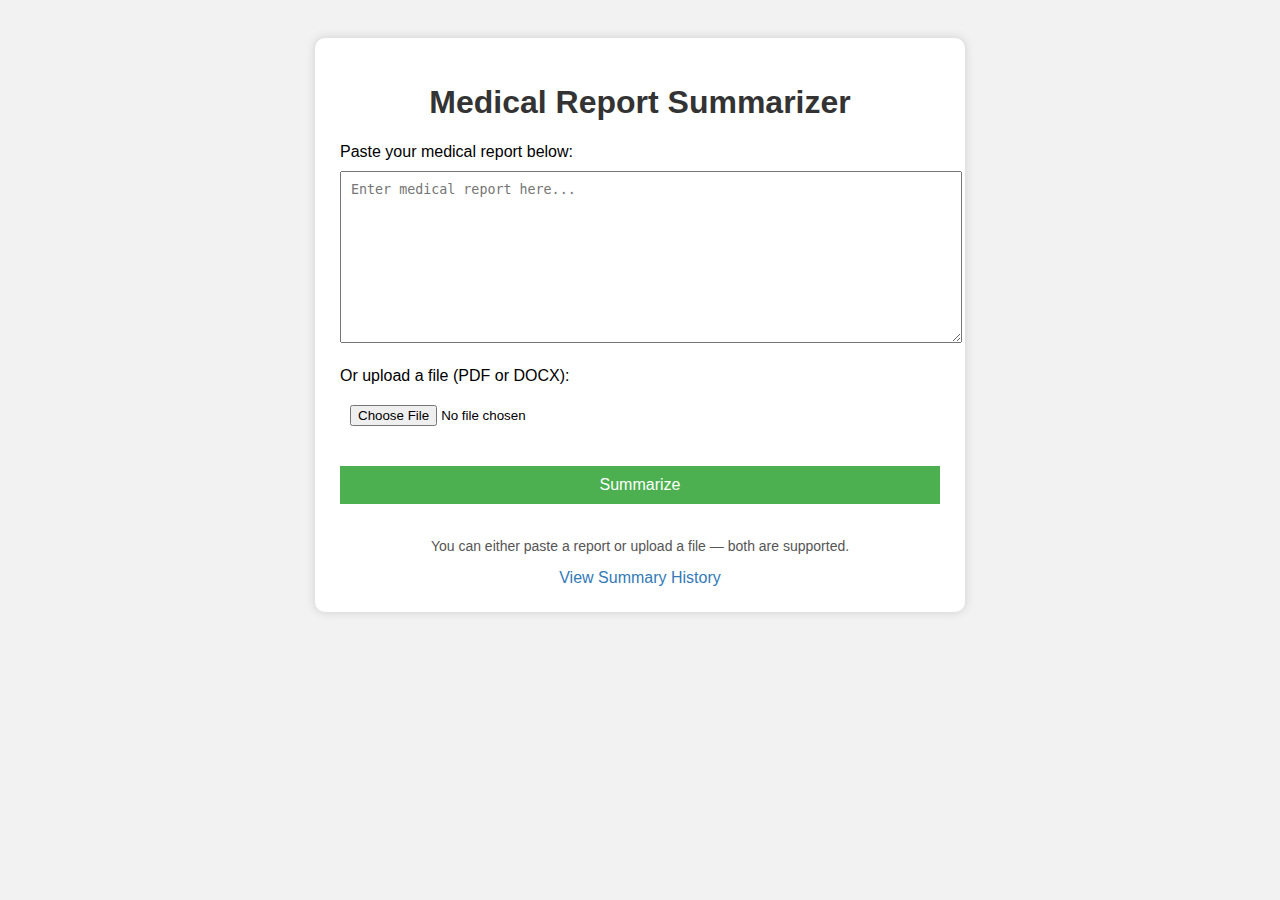
<file: templates/index.html>
<!DOCTYPE html>
<html lang="en">
<head>
    <meta charset="UTF-8">
    <title>Medical Report Summarizer</title>
    <style>
        body {
            font-family: Arial, sans-serif;
            background-color: #f2f2f2;
            padding: 30px;
        }
        .container {
            max-width: 600px;
            margin: auto;
            background-color: #ffffff;
            padding: 25px;
            border-radius: 10px;
            box-shadow: 0 0 10px #ccc;
        }
        h1 {
            text-align: center;
            color: #333;
        }
        input[type="file"],
        textarea,
        button {
            width: 100%;
            padding: 10px;
            margin-top: 10px;
            margin-bottom: 20px;
        }
        button {
            background-color: #4CAF50;
            color: white;
            border: none;
            font-size: 16px;
            cursor: pointer;
        }
        button:hover {
            background-color: #45a049;
        }
        .note {
            color: #555;
            font-size: 14px;
            text-align: center;
        }
        .history-link {
            text-align: center;
            margin-top: 15px;
        }
        .history-link a {
            color: #337ab7;
            text-decoration: none;
            font-size: 16px;
        }
        .history-link a:hover {
            text-decoration: underline;
        }
    </style>
</head>
<body>
    <div class="container">
        <h1>Medical Report Summarizer</h1>
        <form method="POST" action="/summarize" enctype="multipart/form-data">
            <label for="report">Paste your medical report below:</label>
            <textarea name="report" rows="10" placeholder="Enter medical report here..."></textarea>

            <label for="file">Or upload a file (PDF or DOCX):</label>
            <input type="file" name="file" accept=".pdf, .docx">

            <button type="submit">Summarize</button>
            <p class="note">You can either paste a report or upload a file — both are supported.</p>
        </form>

        <div class="history-link">
            <a href="/history"> View Summary History</a>
        </div>
    </div>
</body>
</html>
</file>
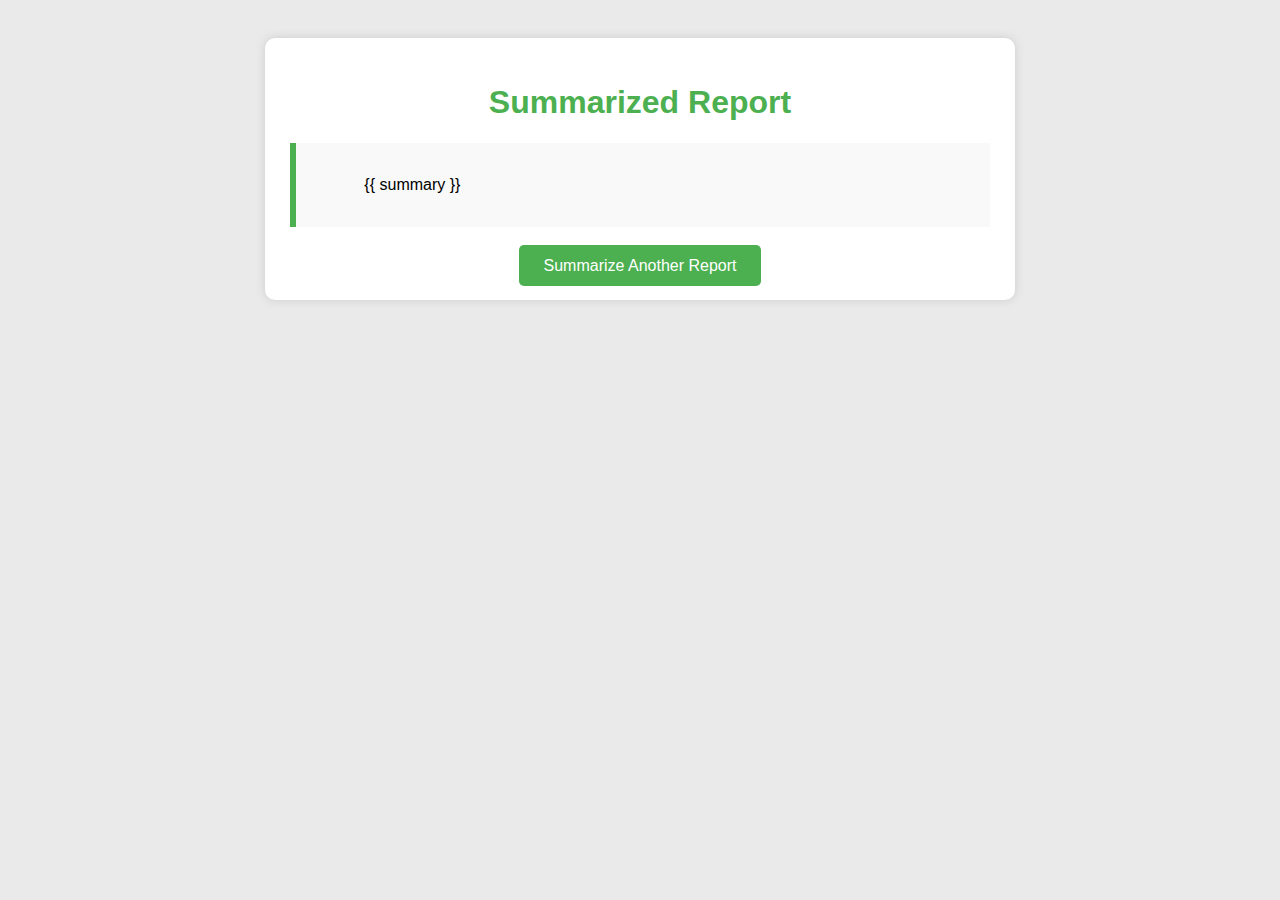
<file: templates/summary.html>
<!DOCTYPE html>
<html lang="en">
<head>
    <meta charset="UTF-8">
    <title>Summary Result</title>
    <style>
        body {
            font-family: Arial, sans-serif;
            background-color: #eaeaea;
            padding: 30px;
        }
        .container {
            max-width: 700px;
            margin: auto;
            background-color: #ffffff;
            padding: 25px;
            border-radius: 10px;
            box-shadow: 0 0 10px #ccc;
        }
        h1 {
            color: #4CAF50;
            text-align: center;
        }
        .summary-box {
            background-color: #f9f9f9;
            border-left: 6px solid #4CAF50;
            padding: 15px;
            margin-top: 20px;
            white-space: pre-wrap;
        }
        .button-container {
            text-align: center;
            margin-top: 30px;
        }
        a.button {
            background-color: #4CAF50;
            color: white;
            padding: 12px 25px;
            text-decoration: none;
            border-radius: 5px;
            font-size: 16px;
        }
        a.button:hover {
            background-color: #45a049;
        }
    </style>
</head>
<body>
    <div class="container">
        <h1>Summarized Report</h1>
        <div class="summary-box">
            {{ summary }}
        </div>
        <div class="button-container">
            <a href="/" class="button">Summarize Another Report</a>
        </div>
    </div>
</body>
</html>
</file>
